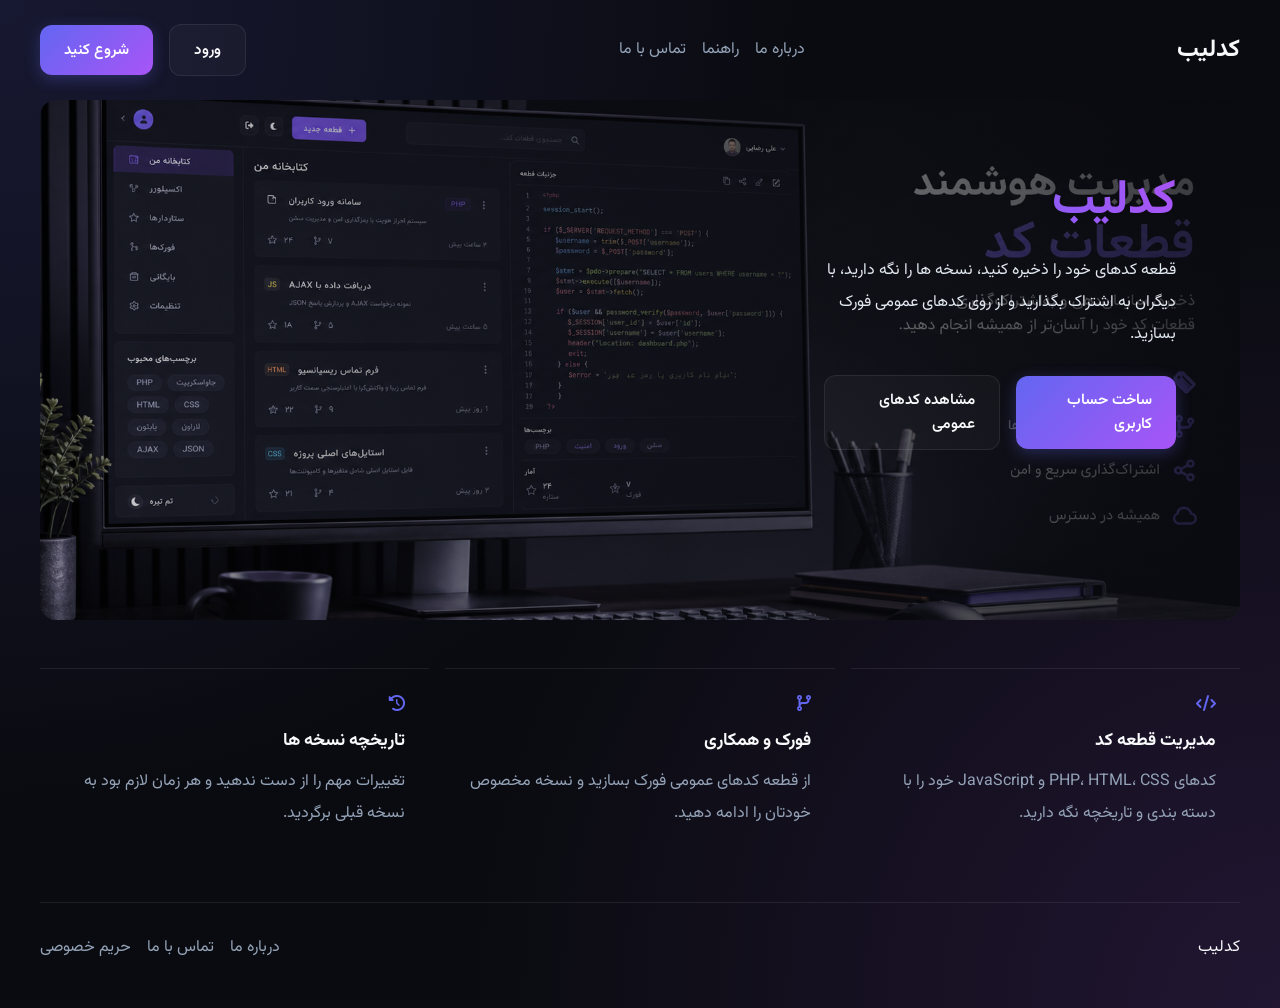
<file: index.html>
<!DOCTYPE html>
<html lang="fa" dir="rtl">
<head>
    <meta charset="UTF-8">
    <meta name="viewport" content="width=device-width, initial-scale=1.0">
    <meta name="description" content="کدلیب، کتابخانه آنلاین برای ذخیره، مدیریت، اشتراک گذاری و فورک قطعه کدها.">
    <title>کدلیب | مدیریت و اشتراک گذاری قطعه کد</title>
    <link rel="stylesheet" href="css/style.css">
    <link rel="stylesheet" href="https://cdnjs.cloudflare.com/ajax/libs/font-awesome/6.0.0/css/all.min.css">
</head>
<body class="public-page">
    <header class="public-header">
        <a class="public-brand" href="index.html">کدلیب</a>
        <nav class="public-nav">
            <a href="about.html">درباره ما</a>
            <a href="help.html">راهنما</a>
            <a href="contact.html">تماس با ما</a>
        </nav>
        <div class="public-actions">
            <a class="btn btn-secondary" href="login.html">ورود</a>
            <a class="btn btn-primary" href="login.html">شروع کنید</a>
        </div>
    </header>

    <main>
        <section class="public-hero">
            <img src="assets/hero-code-workspace.png" alt="نمایی از محیط کدلیب" class="public-hero-image">
            <div class="public-hero-overlay"></div>
            <div class="public-hero-content">
                <h1>کدلیب</h1>
                <p>قطعه کدهای خود را ذخیره کنید، نسخه ها را نگه دارید، با دیگران به اشتراک بگذارید و از روی کدهای عمومی فورک بسازید.</p>
                <div class="public-hero-actions">
                    <a class="btn btn-primary" href="login.html">ساخت حساب کاربری</a>
                    <a class="btn btn-secondary" href="explorer.html">مشاهده کدهای عمومی</a>
                </div>
            </div>
        </section>

        <section class="public-section">
            <div class="public-grid">
                <article>
                    <i class="fas fa-code"></i>
                    <h2>مدیریت قطعه کد</h2>
                    <p>کدهای PHP، HTML، CSS و JavaScript خود را با دسته بندی و تاریخچه نگه دارید.</p>
                </article>
                <article>
                    <i class="fas fa-code-branch"></i>
                    <h2>فورک و همکاری</h2>
                    <p>از قطعه کدهای عمومی فورک بسازید و نسخه مخصوص خودتان را ادامه دهید.</p>
                </article>
                <article>
                    <i class="fas fa-history"></i>
                    <h2>تاریخچه نسخه ها</h2>
                    <p>تغییرات مهم را از دست ندهید و هر زمان لازم بود به نسخه قبلی برگردید.</p>
                </article>
            </div>
        </section>
    </main>

    <footer class="public-footer">
        <div>کدلیب</div>
        <nav>
            <a href="about.html">درباره ما</a>
            <a href="contact.html">تماس با ما</a>
            <a href="privacy.html">حریم خصوصی</a>
        </nav>
    </footer>
</body>
</html>
</file>
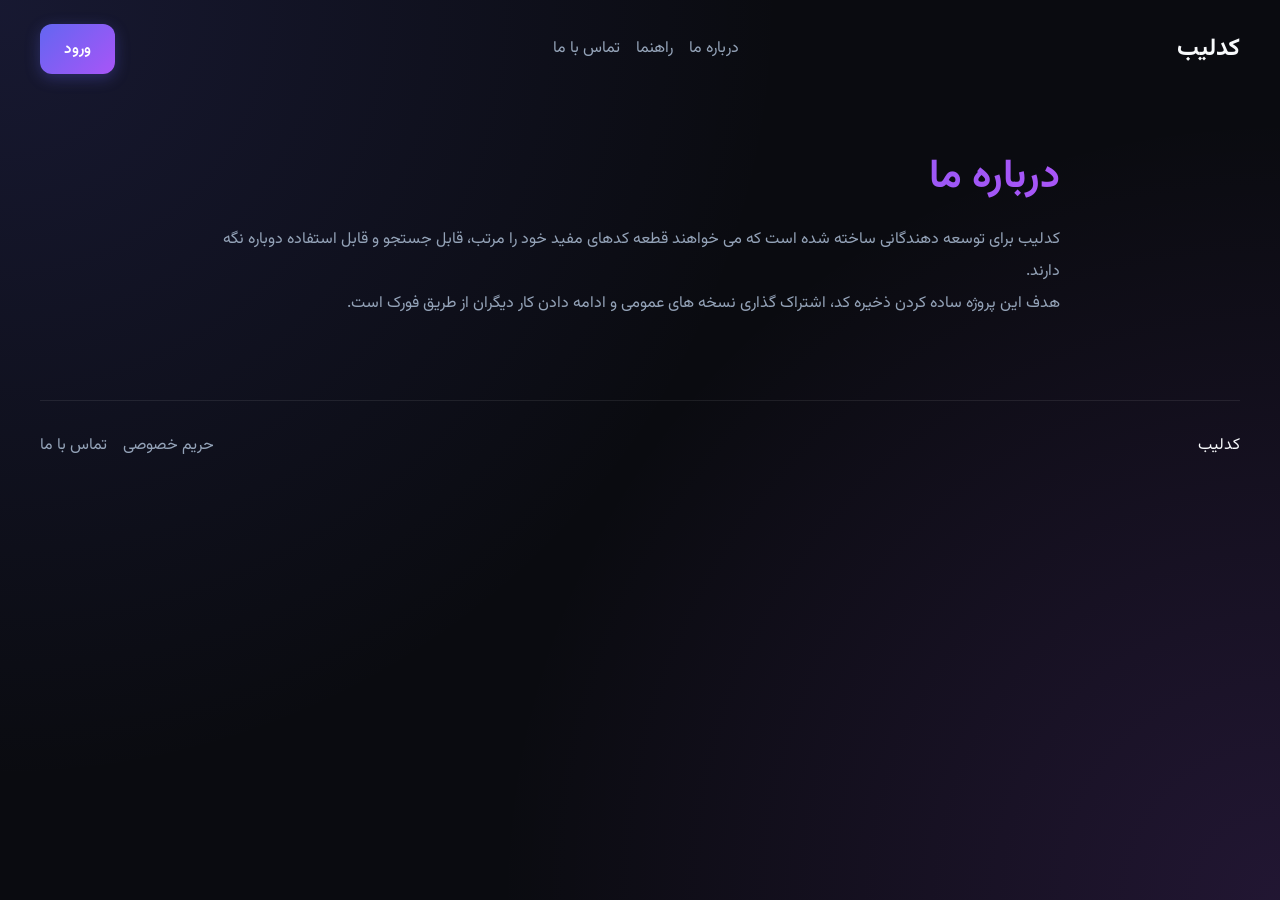
<file: about.html>
<!DOCTYPE html>
<html lang="fa" dir="rtl">
<head>
    <meta charset="UTF-8">
    <meta name="viewport" content="width=device-width, initial-scale=1.0">
    <title>کدلیب | درباره ما</title>
    <link rel="stylesheet" href="css/style.css">
</head>
<body class="public-page">
    <header class="public-header">
        <a class="public-brand" href="index.html">کدلیب</a>
        <nav class="public-nav">
            <a href="about.html">درباره ما</a>
            <a href="help.html">راهنما</a>
            <a href="contact.html">تماس با ما</a>
        </nav>
        <a class="btn btn-primary" href="login.html">ورود</a>
    </header>
    <main class="content-page">
        <h1>درباره ما</h1>
        <p>کدلیب برای توسعه دهندگانی ساخته شده است که می خواهند قطعه کدهای مفید خود را مرتب، قابل جستجو و قابل استفاده دوباره نگه دارند.</p>
        <p>هدف این پروژه ساده کردن ذخیره کد، اشتراک گذاری نسخه های عمومی و ادامه دادن کار دیگران از طریق فورک است.</p>
    </main>
    <footer class="public-footer"><div>کدلیب</div><nav><a href="privacy.html">حریم خصوصی</a><a href="contact.html">تماس با ما</a></nav></footer>
</body>
</html>
</file>
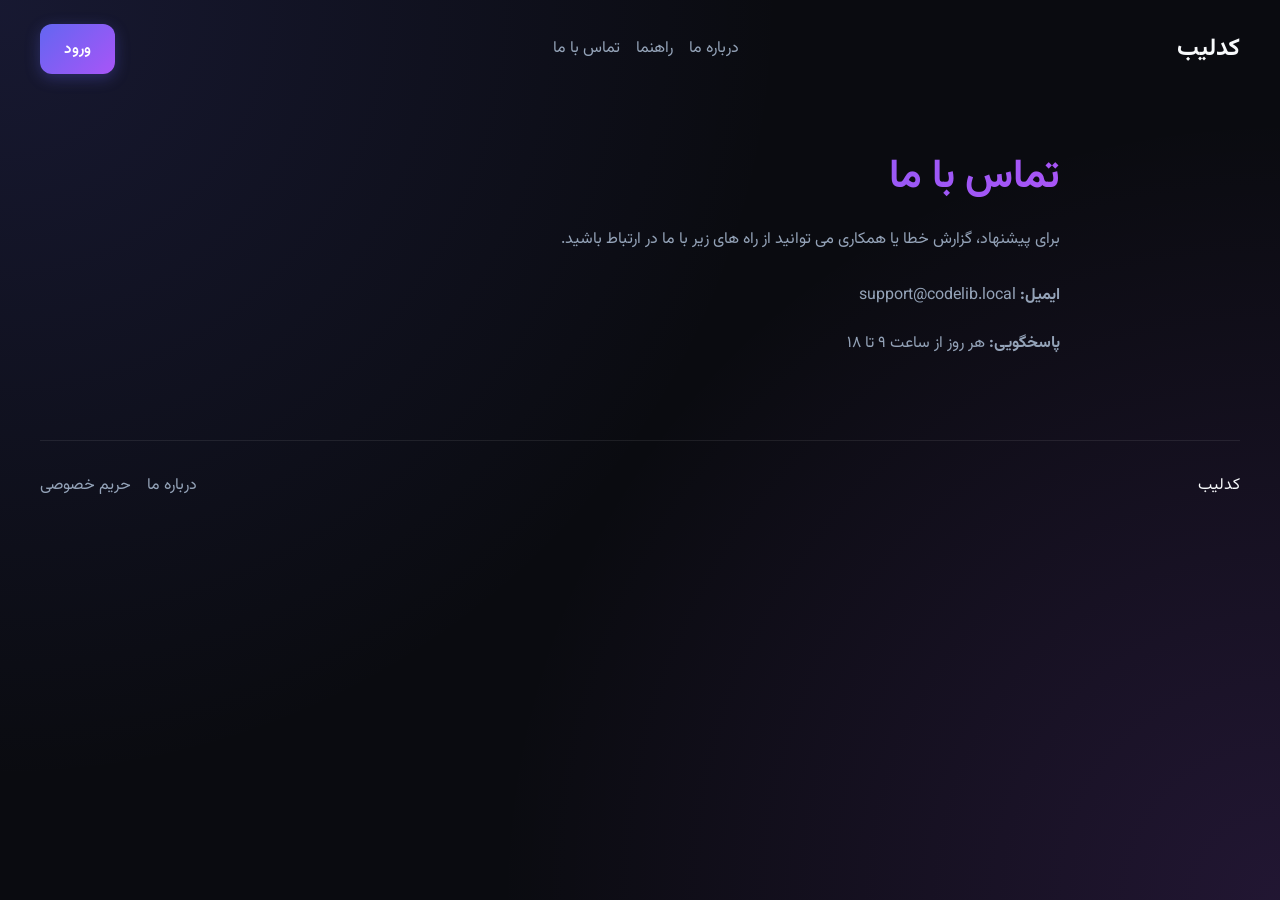
<file: contact.html>
<!DOCTYPE html>
<html lang="fa" dir="rtl">
<head>
    <meta charset="UTF-8">
    <meta name="viewport" content="width=device-width, initial-scale=1.0">
    <title>کدلیب | تماس با ما</title>
    <link rel="stylesheet" href="css/style.css">
</head>
<body class="public-page">
    <header class="public-header">
        <a class="public-brand" href="index.html">کدلیب</a>
        <nav class="public-nav">
            <a href="about.html">درباره ما</a>
            <a href="help.html">راهنما</a>
            <a href="contact.html">تماس با ما</a>
        </nav>
        <a class="btn btn-primary" href="login.html">ورود</a>
    </header>
    <main class="content-page">
        <h1>تماس با ما</h1>
        <p>برای پیشنهاد، گزارش خطا یا همکاری می توانید از راه های زیر با ما در ارتباط باشید.</p>
        <div class="contact-list">
            <div><strong>ایمیل:</strong> support@codelib.local</div>
            <div><strong>پاسخگویی:</strong> هر روز از ساعت ۹ تا ۱۸</div>
        </div>
    </main>
    <footer class="public-footer"><div>کدلیب</div><nav><a href="about.html">درباره ما</a><a href="privacy.html">حریم خصوصی</a></nav></footer>
</body>
</html>
</file>
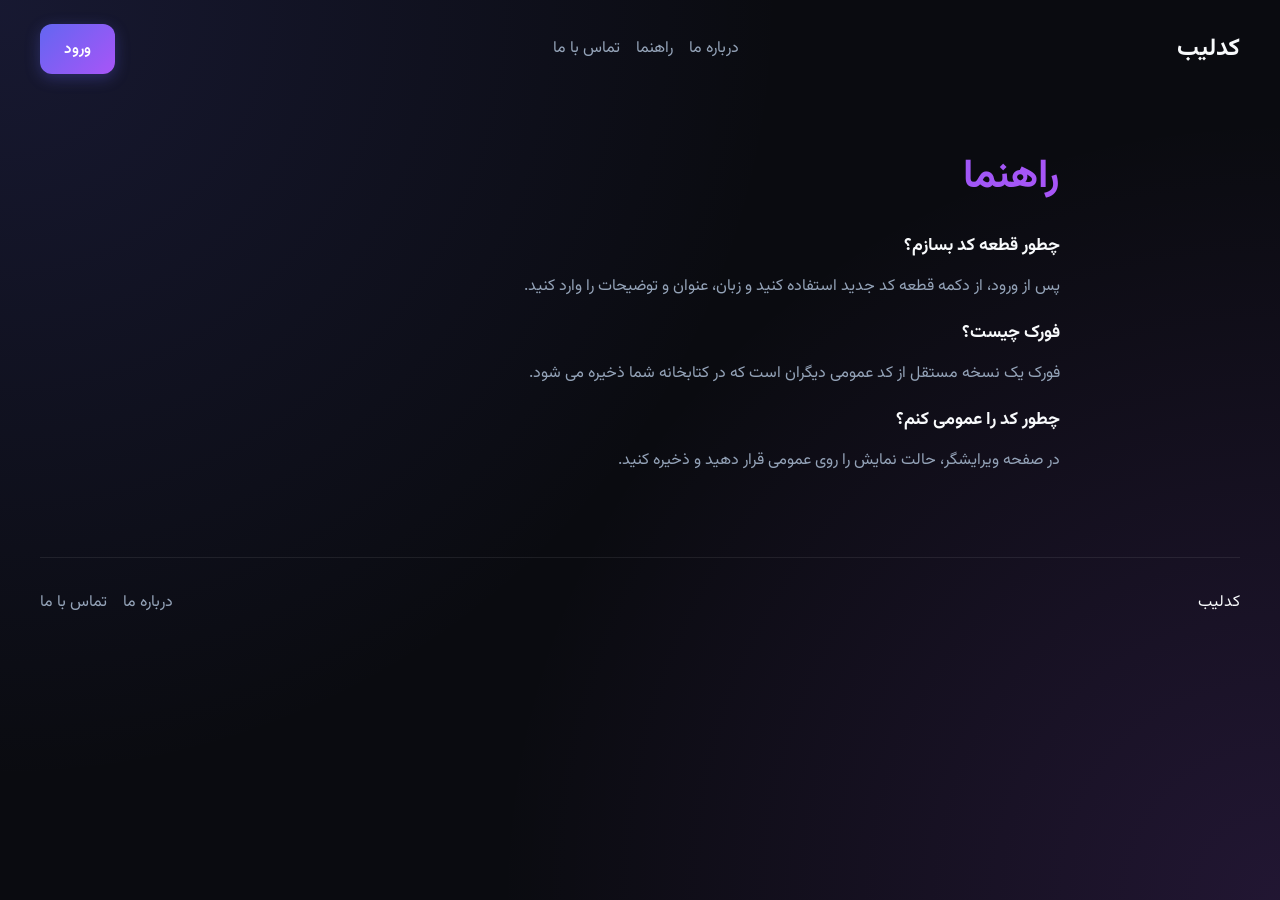
<file: help.html>
<!DOCTYPE html>
<html lang="fa" dir="rtl">
<head>
    <meta charset="UTF-8">
    <meta name="viewport" content="width=device-width, initial-scale=1.0">
    <title>کدلیب | راهنما</title>
    <link rel="stylesheet" href="css/style.css">
</head>
<body class="public-page">
    <header class="public-header">
        <a class="public-brand" href="index.html">کدلیب</a>
        <nav class="public-nav">
            <a href="about.html">درباره ما</a>
            <a href="help.html">راهنما</a>
            <a href="contact.html">تماس با ما</a>
        </nav>
        <a class="btn btn-primary" href="login.html">ورود</a>
    </header>
    <main class="content-page">
        <h1>راهنما</h1>
        <div class="faq-list">
            <article><h2>چطور قطعه کد بسازم؟</h2><p>پس از ورود، از دکمه قطعه کد جدید استفاده کنید و زبان، عنوان و توضیحات را وارد کنید.</p></article>
            <article><h2>فورک چیست؟</h2><p>فورک یک نسخه مستقل از کد عمومی دیگران است که در کتابخانه شما ذخیره می شود.</p></article>
            <article><h2>چطور کد را عمومی کنم؟</h2><p>در صفحه ویرایشگر، حالت نمایش را روی عمومی قرار دهید و ذخیره کنید.</p></article>
        </div>
    </main>
    <footer class="public-footer"><div>کدلیب</div><nav><a href="about.html">درباره ما</a><a href="contact.html">تماس با ما</a></nav></footer>
</body>
</html>
</file>
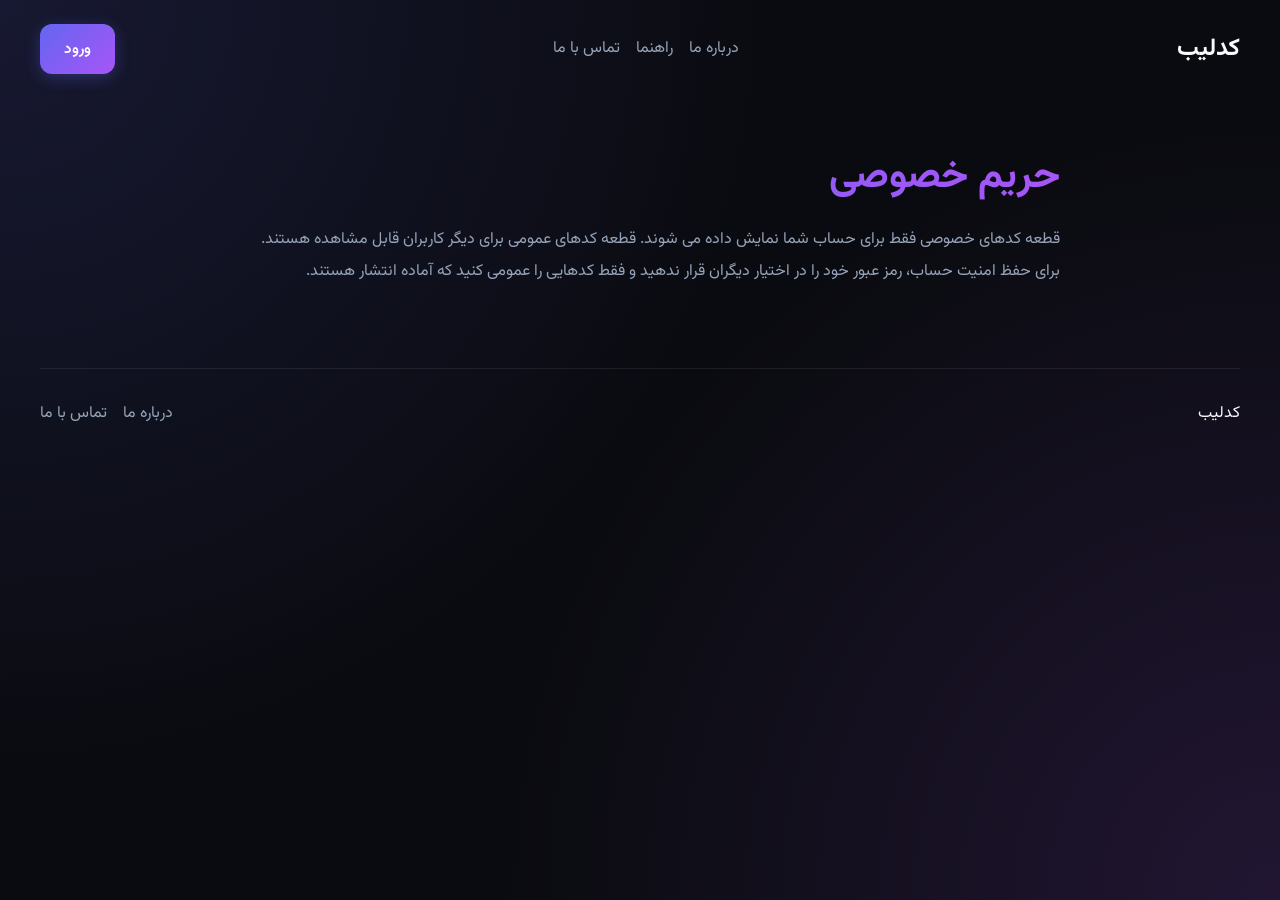
<file: privacy.html>
<!DOCTYPE html>
<html lang="fa" dir="rtl">
<head>
    <meta charset="UTF-8">
    <meta name="viewport" content="width=device-width, initial-scale=1.0">
    <title>کدلیب | حریم خصوصی</title>
    <link rel="stylesheet" href="css/style.css">
</head>
<body class="public-page">
    <header class="public-header">
        <a class="public-brand" href="index.html">کدلیب</a>
        <nav class="public-nav">
            <a href="about.html">درباره ما</a>
            <a href="help.html">راهنما</a>
            <a href="contact.html">تماس با ما</a>
        </nav>
        <a class="btn btn-primary" href="login.html">ورود</a>
    </header>
    <main class="content-page">
        <h1>حریم خصوصی</h1>
        <p>قطعه کدهای خصوصی فقط برای حساب شما نمایش داده می شوند. قطعه کدهای عمومی برای دیگر کاربران قابل مشاهده هستند.</p>
        <p>برای حفظ امنیت حساب، رمز عبور خود را در اختیار دیگران قرار ندهید و فقط کدهایی را عمومی کنید که آماده انتشار هستند.</p>
    </main>
    <footer class="public-footer"><div>کدلیب</div><nav><a href="about.html">درباره ما</a><a href="contact.html">تماس با ما</a></nav></footer>
</body>
</html>
</file>
<file: css/style.css>
@import url('https://fonts.googleapis.com/css2?family=Outfit:wght@300;400;500;600;700&family=JetBrains+Mono:wght@400;500&family=Vazirmatn:wght@300;400;500;700&display=swap');

:root {
    --bg-deep: #0a0b10;
    --bg-card: rgba(25, 27, 38, 0.7);
    --accent-primary: #6366f1;
    --accent-secondary: #a855f7;
    --text-main: #f8fafc;
    --text-dim: #94a3b8;
    --border-color: rgba(255, 255, 255, 0.1);
    --glass-bg: rgba(255, 255, 255, 0.03);
    --glass-border: rgba(255, 255, 255, 0.08);
    --field-bg: rgba(0, 0, 0, 0.2);
    --code-preview-bg: rgba(0, 0, 0, 0.2);
    --success: #10b981;
    --danger: #ef4444;
    --editor-bg: #14161f;
    --bg-gradient: radial-gradient(circle at 0% 0%, rgba(99, 102, 241, 0.15) 0%, transparent 50%),
                   radial-gradient(circle at 100% 100%, rgba(168, 85, 247, 0.15) 0%, transparent 50%);
}

[data-theme="light"] {
    --bg-deep: #ffffff;
    --bg-card: #ffffff;
    --accent-primary: #4f46e5;
    --accent-secondary: #7c3aed;
    --text-main: #000000;
    --text-dim: #475569;
    --border-color: #e2e8f0;
    --glass-bg: #f8fafc;
    --glass-border: #e2e8f0;
    --field-bg: #ffffff;
    --code-preview-bg: #f8fafc;
    --editor-bg: #ffffff;
    --bg-gradient: none;
}

* {
    margin: 0;
    padding: 0;
    box-sizing: border-box;
    font-family: 'Vazirmatn', 'Outfit', sans-serif;
}

body {
    direction: rtl;
    background-color: var(--bg-deep);
    background-image: var(--bg-gradient);
    color: var(--text-main);
    min-height: 100vh;
    overflow-x: hidden;
    transition: background-color 0.3s, color 0.3s;
}

.public-page {
    min-height: 100vh;
}

.public-header,
.public-footer {
    width: min(1200px, calc(100% - 4rem));
    margin: 0 auto;
    display: flex;
    justify-content: space-between;
    align-items: center;
    gap: 1rem;
}

.public-header {
    padding: 1.5rem 0;
    position: relative;
    z-index: 2;
}

.public-brand {
    color: var(--text-main);
    font-size: 1.5rem;
    font-weight: 700;
    text-decoration: none;
}

.public-nav,
.public-actions,
.public-hero-actions,
.public-footer nav {
    display: flex;
    align-items: center;
    gap: 1rem;
}

.public-nav a,
.public-footer a {
    color: var(--text-dim);
    text-decoration: none;
}

.public-hero {
    position: relative;
    width: min(1200px, calc(100% - 4rem));
    min-height: 520px;
    margin: 0 auto;
    border-radius: 16px;
    overflow: hidden;
}

.public-hero-image {
    position: absolute;
    inset: 0;
    width: 100%;
    height: 100%;
    object-fit: cover;
}

.public-hero-overlay {
    position: absolute;
    inset: 0;
    background: linear-gradient(90deg, rgba(10, 11, 16, 0.12), rgba(10, 11, 16, 0.82));
    pointer-events: none;
}

.public-hero-content {
    position: relative;
    z-index: 1;
    width: min(480px, 100%);
    padding: 4rem;
}

.public-hero-content h1 {
    font-size: 3rem;
}

.public-hero-content p {
    color: #e2e8f0;
    line-height: 2;
    margin-bottom: 1.5rem;
}

.public-section {
    width: min(1200px, calc(100% - 4rem));
    margin: 3rem auto;
}

.public-grid {
    display: grid;
    grid-template-columns: repeat(3, 1fr);
    gap: 1rem;
}

.public-grid article {
    padding: 1.5rem;
    border-top: 1px solid var(--glass-border);
}

.public-grid i {
    color: var(--accent-primary);
    margin-bottom: 1rem;
}

.public-grid h2,
.faq-list h2 {
    font-size: 1.1rem;
    margin-bottom: 0.75rem;
}

.public-grid p,
.content-page p,
.faq-list p,
.contact-list {
    color: var(--text-dim);
    line-height: 2;
}

.public-footer {
    padding: 2rem 0 3rem;
    border-top: 1px solid var(--glass-border);
}

.content-page {
    width: min(840px, calc(100% - 4rem));
    margin: 3rem auto 5rem;
}

.content-page h1 {
    margin-bottom: 1rem;
}

.contact-list,
.faq-list {
    display: grid;
    gap: 1rem;
    margin-top: 1.5rem;
}

@media (max-width: 800px) {
    .public-header,
    .public-footer,
    .public-hero,
    .public-section,
    .content-page {
        width: min(100% - 2rem, 100%);
    }

    .public-header,
    .public-footer {
        flex-direction: column;
    }

    .public-hero {
        min-height: 460px;
    }

    .public-hero-content {
        padding: 2rem;
    }

    .public-grid {
        grid-template-columns: 1fr;
    }
}

/* Glassmorphism utility */
.glass {
    background: var(--glass-bg);
    backdrop-filter: blur(12px);
    -webkit-backdrop-filter: blur(12px);
    border: 1px solid var(--glass-border);
    border-radius: 16px;
    transition: background 0.3s, border-color 0.3s, box-shadow 0.3s;
    box-shadow: 0 4px 30px rgba(0, 0, 0, 0.1);
}

[data-theme="light"] .glass {
    background: #ffffff;
    box-shadow: 0 4px 20px rgba(0, 0, 0, 0.05);
    border-color: #e2e8f0;
}

/* Layout */
.container {
    max-width: 1200px;
    margin: 0 auto;
    padding: 2rem;
}

/* Typography */
h1 {
    font-size: 2.5rem;
    font-weight: 700;
    background: linear-gradient(to right, var(--accent-primary), var(--accent-secondary));
    -webkit-background-clip: text;
    -webkit-text-fill-color: transparent;
    margin-bottom: 1rem;
}

p.subtitle {
    color: var(--text-dim);
    margin-bottom: 2rem;
}

/* Buttons */
.btn {
    padding: 0.8rem 1.5rem;
    border-radius: 12px;
    border: none;
    cursor: pointer;
    font-weight: 600;
    transition: all 0.3s cubic-bezier(0.4, 0, 0.2, 1);
    display: inline-flex;
    align-items: center;
    gap: 0.5rem;
    text-decoration: none;
    font-size: 0.95rem;
}

.btn-primary {
    background: linear-gradient(135deg, var(--accent-primary), var(--accent-secondary));
    color: white;
    box-shadow: 0 4px 15px rgba(99, 102, 241, 0.3);
}

.btn-primary:hover {
    transform: translateY(-2px);
    box-shadow: 0 8px 25px rgba(99, 102, 241, 0.5);
}

.btn-secondary {
    background: var(--glass-bg);
    border: 1px solid var(--glass-border);
    color: var(--text-main);
}

.btn-secondary:hover {
    background: rgba(255, 255, 255, 0.1);
}

/* Auth Page */
.auth-wrapper {
    height: 100vh;
    display: flex;
    align-items: center;
    justify-content: center;
}

.auth-card {
    width: 100%;
    max-width: 450px;
    padding: 3rem;
    text-align: center;
}

.input-group {
    margin-bottom: 1.5rem;
    text-align: left;
}

.input-group label {
    display: block;
    margin-bottom: 0.5rem;
    color: var(--text-dim);
    font-size: 0.9rem;
}

.input-group input {
    width: 100%;
    padding: 0.8rem 1rem;
    background: var(--field-bg);
    border: 1px solid var(--glass-border);
    border-radius: 10px;
    color: var(--text-main);
    outline: none;
    transition: border-color 0.3s;
}

.input-group input:focus {
    border-color: var(--accent-primary);
}

.input-group select,
.input-group textarea {
    width: 100%;
    background: var(--field-bg);
    border: 1px solid var(--glass-border);
    border-radius: 10px;
    color: var(--text-main);
    outline: none;
}

/* Dashboard */
.nav-bar {
    display: flex;
    justify-content: space-between;
    align-items: center;
    padding: 1.5rem 0;
    margin-bottom: 3rem;
}

.search-bar {
    position: relative;
    width: 100%;
    max-width: 500px;
}

.search-bar input {
    width: 100%;
    padding: 1rem 3rem 1rem 1.5rem;
    background: var(--glass-bg);
    border: 1px solid var(--glass-border);
    border-radius: 14px;
    color: var(--text-main);
    outline: none;
}

.code-preview {
    font-size: 0.7rem;
    color: var(--text-dim);
    background: var(--code-preview-bg);
    padding: 0.5rem;
    border-radius: 4px;
}

.search-icon {
    position: absolute;
    right: 1rem;
    top: 50%;
    transform: translateY(-50%);
    color: var(--text-dim);
}

.snippet-grid {
    display: grid;
    grid-template-columns: repeat(auto-fill, minmax(300px, 1fr));
    gap: 1.5rem;
}

.snippet-card {
    padding: 1.5rem;
    transition: transform 0.3s, border-color 0.3s;
    cursor: pointer;
    display: flex;
    flex-direction: column;
    height: 100%;
    background: var(--bg-card);
}

.snippet-card:hover {
    transform: translateY(-5px);
    border-color: var(--accent-primary);
}

.snippet-header {
    display: flex;
    justify-content: space-between;
    margin-bottom: 1rem;
}

.tag {
    font-size: 0.75rem;
    padding: 0.3rem 0.6rem;
    border-radius: 6px;
    background: rgba(99, 102, 241, 0.1);
    color: var(--accent-primary);
    border: 1px solid rgba(99, 102, 241, 0.2);
}

.snippet-title {
    font-size: 1.25rem;
    font-weight: 600;
    margin-bottom: 0.5rem;
}

.snippet-desc {
    font-size: 0.9rem;
    color: var(--text-dim);
    margin-bottom: 1.5rem;
    flex-grow: 1;
}

.snippet-footer {
    display: flex;
    justify-content: space-between;
    align-items: center;
    font-size: 0.8rem;
    color: var(--text-dim);
}

.snippet-stats,
.snippet-actions {
    display: flex;
    align-items: center;
    gap: 0.75rem;
}

.stat-pill,
.fork-origin {
    display: inline-flex;
    align-items: center;
    gap: 0.35rem;
}

.fork-origin {
    color: var(--text-dim);
    font-size: 0.82rem;
    margin-bottom: 0.75rem;
}

/* Editor */
.editor-container {
    display: grid;
    grid-template-columns: 2fr 1fr;
    gap: 2rem;
}

.code-area {
    display: flex;
    flex-direction: column;
    gap: 1rem;
}

.code-input {
    width: 100%;
    height: 500px;
    background: var(--editor-bg);
    border: 1px solid var(--glass-border);
    border-radius: 12px;
    color: var(--text-main);
    padding: 1.5rem;
    font-family: 'JetBrains Mono', monospace;
    font-size: 0.95rem;
    resize: none;
    line-height: 1.6;
    outline: none;
    transition: background 0.3s, color 0.3s, border-color 0.3s, box-shadow 0.3s;
}

.code-input:focus {
    border-color: var(--accent-primary);
    box-shadow: 0 0 0 4px rgba(99, 102, 241, 0.1);
}

.CodeMirror {
    height: 500px;
    border: 1px solid var(--glass-border);
    border-radius: 12px;
    background: var(--editor-bg);
    color: var(--text-main);
    font-family: 'JetBrains Mono', monospace;
    font-size: 0.95rem;
    line-height: 1.6;
}

.CodeMirror-gutters {
    border-right: 1px solid var(--glass-border);
    background: var(--editor-bg);
}

.sidebar {
    display: flex;
    flex-direction: column;
    gap: 1.5rem;
}

.profile-layout {
    display: grid;
    grid-template-columns: minmax(260px, 320px) 1fr;
    gap: 2rem;
    align-items: start;
}

.profile-preview,
.profile-form-card {
    padding: 1.5rem;
}

.profile-preview {
    display: flex;
    flex-direction: column;
    align-items: center;
    text-align: center;
}

.profile-avatar {
    width: 112px;
    height: 112px;
    border-radius: 50%;
    overflow: hidden;
    background: var(--accent-primary);
    display: flex;
    align-items: center;
    justify-content: center;
    margin-bottom: 1rem;
    font-size: 2rem;
}

.profile-handle {
    color: var(--text-dim);
    margin-top: 0.25rem;
}

.profile-bio {
    color: var(--text-dim);
    margin-top: 1rem;
    white-space: pre-wrap;
}

.profile-menu-wrap {
    position: relative;
}

.profile-avatar-button {
    border: 0;
    background: transparent;
    cursor: pointer;
    padding: 0;
}

.profile-avatar-small {
    width: 40px;
    height: 40px;
    border-radius: 50%;
    overflow: hidden;
    background: var(--accent-primary);
    display: flex;
    align-items: center;
    justify-content: center;
    color: white;
}

.profile-menu {
    position: absolute;
    top: calc(100% + 0.75rem);
    left: 0;
    min-width: 160px;
    display: none;
    flex-direction: column;
    padding: 0.5rem;
    border: 1px solid var(--glass-border);
    border-radius: 12px;
    background: var(--bg-card);
    box-shadow: 0 12px 30px rgba(0, 0, 0, 0.25);
    z-index: 20;
}

.profile-menu.open {
    display: flex;
}

.profile-menu a {
    display: flex;
    align-items: center;
    gap: 0.6rem;
    padding: 0.7rem 0.8rem;
    border-radius: 8px;
    color: var(--text-main);
    text-decoration: none;
}

.profile-menu a:hover {
    background: var(--glass-bg);
}

.settings-card {
    padding: 1.5rem;
}

.settings-layout {
    display: grid;
    gap: 1.5rem;
}

.settings-panel {
    padding: 1.5rem;
}

.settings-panel-header {
    margin-bottom: 1rem;
}

.settings-panel-header p,
.setting-row small {
    color: var(--text-dim);
}

.settings-list {
    display: grid;
    gap: 0.75rem;
}

.setting-row {
    display: flex;
    justify-content: space-between;
    align-items: center;
    gap: 1rem;
    padding: 1rem 0;
    border-top: 1px solid var(--glass-border);
}

.setting-row span {
    display: grid;
    gap: 0.25rem;
}

.setting-row input[type="checkbox"] {
    width: 20px;
    height: 20px;
}

.settings-grid {
    display: grid;
    grid-template-columns: repeat(2, minmax(0, 1fr));
    gap: 1rem;
    margin-bottom: 1rem;
}

.setting-field {
    display: grid;
    gap: 0.5rem;
}

.setting-field span {
    color: var(--text-dim);
}

.setting-field select {
    width: 100%;
    padding: 0.8rem;
    background: var(--field-bg);
    border: 1px solid var(--glass-border);
    border-radius: 10px;
    color: var(--text-main);
}

.settings-actions {
    display: flex;
    flex-wrap: wrap;
    gap: 0.75rem;
}

.compact-cards .snippet-grid {
    gap: 1rem;
}

.compact-cards .snippet-card {
    padding: 1rem;
}

@media (max-width: 800px) {
    .profile-layout {
        grid-template-columns: 1fr;
    }

    .settings-grid {
        grid-template-columns: 1fr;
    }
}

.history-list {
    list-style: none;
}

.history-item {
    padding: 1rem;
    border-bottom: 1px solid var(--glass-border);
    cursor: pointer;
    transition: background 0.2s;
}

.history-item:hover {
    background: rgba(0, 0, 0, 0.05);
}

[data-theme="dark"] .history-item:hover {
    background: rgba(255, 255, 255, 0.05);
}

.history-item.active {
    background: rgba(99, 102, 241, 0.1);
    border-left: 3px solid var(--accent-primary);
}

.history-time {
    display: block;
    font-size: 0.75rem;
    color: var(--text-dim);
    margin-top: 0.2rem;
}

/* Animations */
@keyframes fadeIn {
    from { opacity: 0; transform: translateY(10px); }
    to { opacity: 1; transform: translateY(0); }
}

.fade-in {
    animation: fadeIn 0.5s ease-out forwards;
}

/* Notifications */
.toast {
    position: fixed;
    bottom: 2rem;
    right: 2rem;
    padding: 1rem 2rem;
    border-radius: 10px;
    background: var(--bg-card);
    border: 1px solid var(--glass-border);
    box-shadow: 0 10px 30px rgba(0,0,0,0.5);
    z-index: 1000;
    display: none;
    animation: slideUp 0.3s ease-out;
}

@keyframes slideUp {
    from { transform: translateY(100%); opacity: 0; }
    to { transform: translateY(0); opacity: 1; }
}

/* ==========================================================================
   Settings Sidebar, Tabs & Supabase Extension Styles
   ========================================================================== */

.settings-wrapper {
    display: grid;
    grid-template-columns: minmax(240px, 280px) 1fr;
    gap: 2rem;
    align-items: start;
    margin-top: 1rem;
}

.settings-sidebar {
    padding: 1rem;
    border-radius: 16px;
}

.settings-tabs {
    list-style: none;
    display: flex;
    flex-direction: column;
    gap: 0.5rem;
}

.tab-item {
    display: flex;
    align-items: center;
    gap: 0.8rem;
    padding: 1rem 1.2rem;
    border-radius: 12px;
    color: var(--text-dim);
    cursor: pointer;
    font-weight: 500;
    transition: all 0.3s cubic-bezier(0.4, 0, 0.2, 1);
}

.tab-item:hover {
    background: rgba(255, 255, 255, 0.04);
    color: var(--text-main);
    transform: translateX(-4px);
}

[data-theme="light"] .tab-item:hover {
    background: rgba(0, 0, 0, 0.03);
}

.tab-item.active {
    background: linear-gradient(135deg, rgba(99, 102, 241, 0.15), rgba(168, 85, 247, 0.15));
    border: 1px solid rgba(99, 102, 241, 0.25);
    color: var(--text-main);
    font-weight: 600;
    box-shadow: 0 4px 20px rgba(99, 102, 241, 0.08);
}

[data-theme="light"] .tab-item.active {
    background: rgba(99, 102, 241, 0.08);
    border: 1px solid rgba(99, 102, 241, 0.15);
}

.tab-item i {
    font-size: 1.1rem;
    width: 20px;
    text-align: center;
    transition: transform 0.3s ease;
}

.tab-item:hover i {
    transform: scale(1.1);
}

.settings-content {
    display: flex;
    flex-direction: column;
    min-height: 450px;
}

.tab-content {
    display: none;
    animation: tabFadeIn 0.4s ease-out forwards;
}

.tab-content.active {
    display: block;
}

@keyframes tabFadeIn {
    from {
        opacity: 0;
        transform: translateY(12px);
    }
    to {
        opacity: 1;
        transform: translateY(0);
    }
}

/* Supabase Badges & Cards */
.supabase-badge {
    padding: 0.4rem 0.9rem;
    border-radius: 20px;
    font-size: 0.8rem;
    font-weight: 600;
    letter-spacing: 0.5px;
    text-transform: uppercase;
}

.badge-disconnected {
    background: rgba(239, 68, 68, 0.1);
    color: var(--danger);
    border: 1px solid rgba(239, 68, 68, 0.2);
}

.badge-connected {
    background: rgba(16, 185, 129, 0.1);
    color: var(--success);
    border: 1px solid rgba(16, 185, 129, 0.2);
    box-shadow: 0 0 12px rgba(16, 185, 129, 0.25);
    animation: pulseBadge 2s infinite ease-in-out;
}

@keyframes pulseBadge {
    0%, 100% { box-shadow: 0 0 8px rgba(16, 185, 129, 0.2); }
    50% { box-shadow: 0 0 16px rgba(16, 185, 129, 0.4); }
}

.supabase-extension-card {
    padding: 1.75rem;
    margin-top: 1.5rem;
    border-radius: 16px;
    background: var(--bg-card);
    transition: all 0.3s ease;
}

.supabase-logo-container {
    width: 50px;
    height: 50px;
    border-radius: 12px;
    background: rgba(16, 185, 129, 0.1);
    display: flex;
    align-items: center;
    justify-content: center;
    border: 1px solid rgba(16, 185, 129, 0.15);
    transition: transform 0.4s cubic-bezier(0.175, 0.885, 0.32, 1.275);
}

.supabase-logo-container.active {
    background: rgba(16, 185, 129, 0.15);
    border-color: var(--success);
}

.supabase-extension-card:hover .supabase-logo-container {
    transform: rotate(10deg) scale(1.08);
}

/* Form Styles Inside Settings */
.settings-grid .input-group input,
.settings-grid .input-group select {
    background: rgba(0, 0, 0, 0.25);
    border: 1px solid var(--glass-border);
    border-radius: 10px;
    color: var(--text-main);
    padding: 0.85rem 1.2rem;
    outline: none;
    transition: all 0.3s ease;
}

[data-theme="light"] .settings-grid .input-group input,
[data-theme="light"] .settings-grid .input-group select {
    background: #ffffff;
    border-color: #cbd5e1;
}

.settings-grid .input-group input:focus,
.settings-grid .input-group select:focus {
    border-color: var(--accent-primary);
    box-shadow: 0 0 0 3px rgba(99, 102, 241, 0.15);
    background: rgba(0, 0, 0, 0.35);
}

[data-theme="light"] .settings-grid .input-group input:focus,
[data-theme="light"] .settings-grid .input-group select:focus {
    background: #ffffff;
    border-color: var(--accent-primary);
}

/* Responsiveness for Settings wrapper */
@media (max-width: 850px) {
    .settings-wrapper {
        grid-template-columns: 1fr;
        gap: 1.5rem;
    }
    
    .settings-sidebar {
        padding: 0.5rem;
    }
    
    .settings-tabs {
        flex-direction: row;
        overflow-x: auto;
        padding-bottom: 0.5rem;
    }
    
    .tab-item {
        padding: 0.75rem 1rem;
        white-space: nowrap;
    }
    
    .tab-item:hover {
        transform: none;
    }
}
</file>
